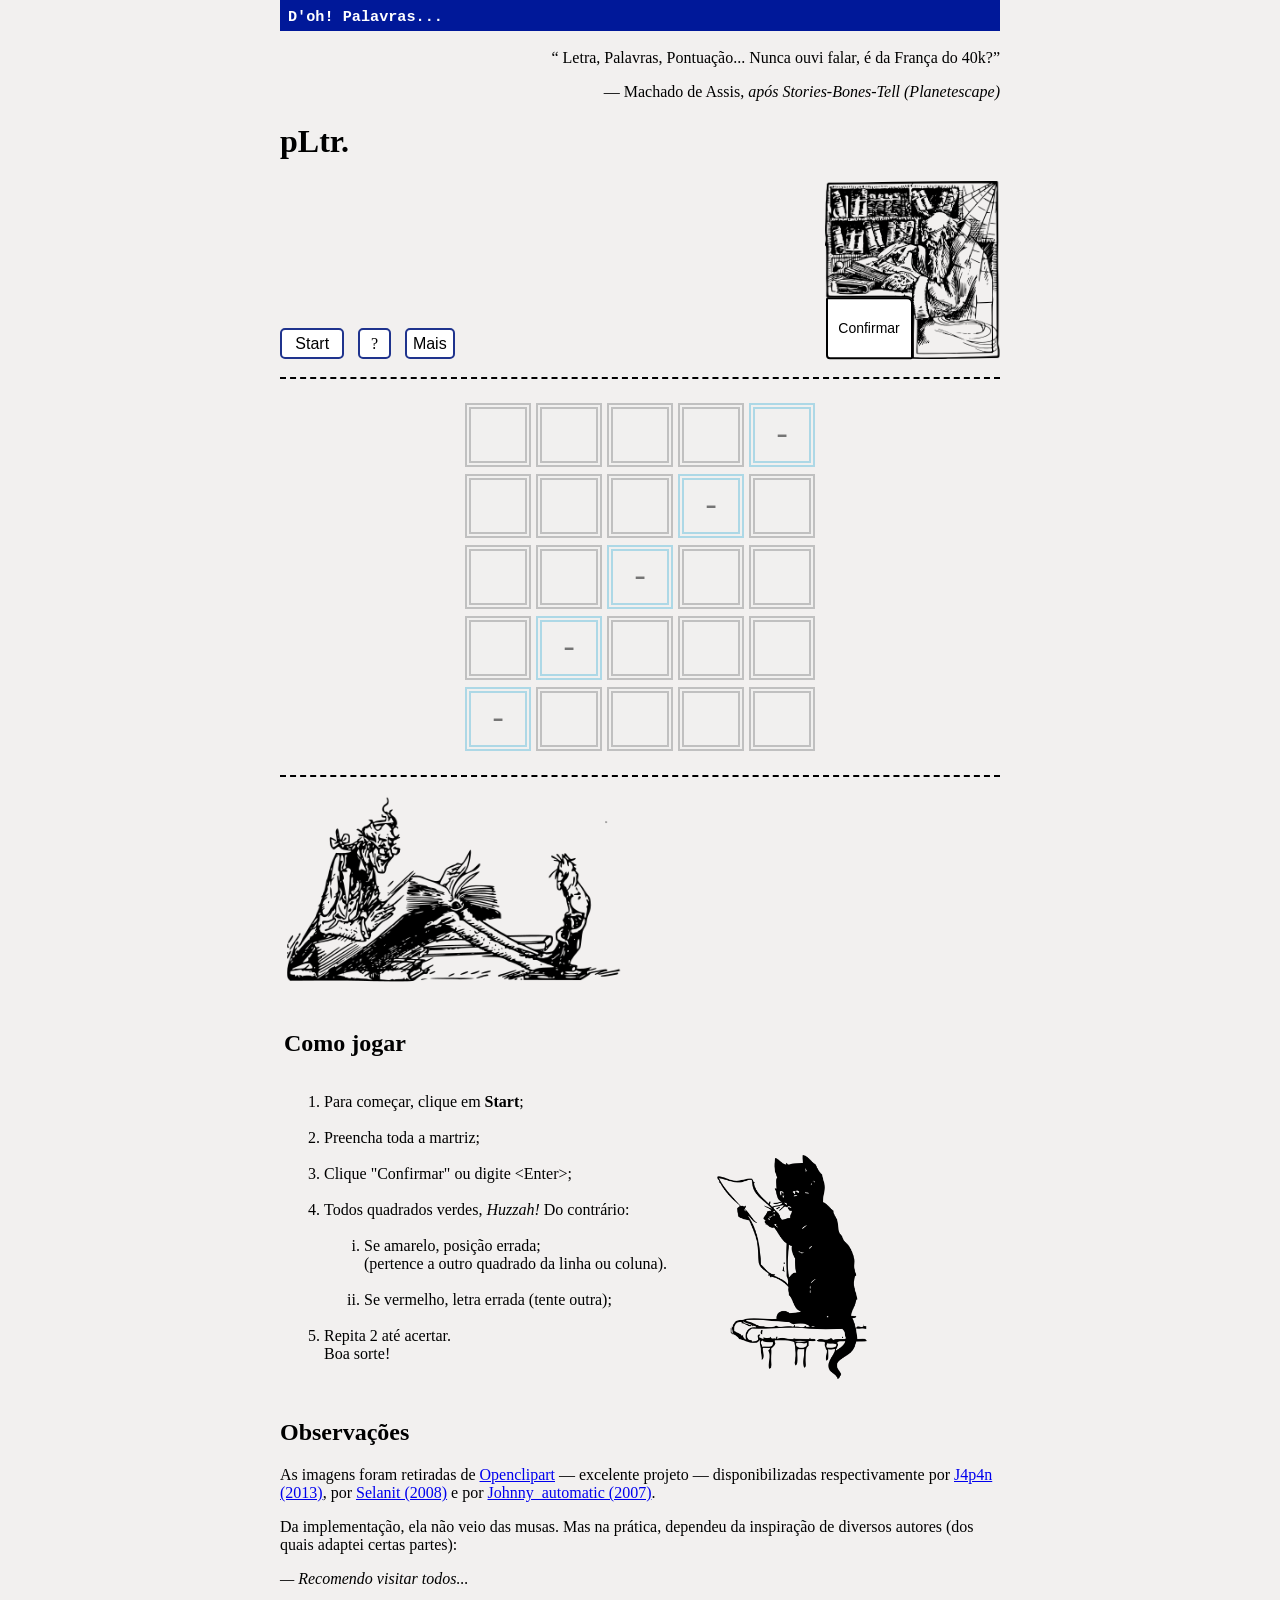
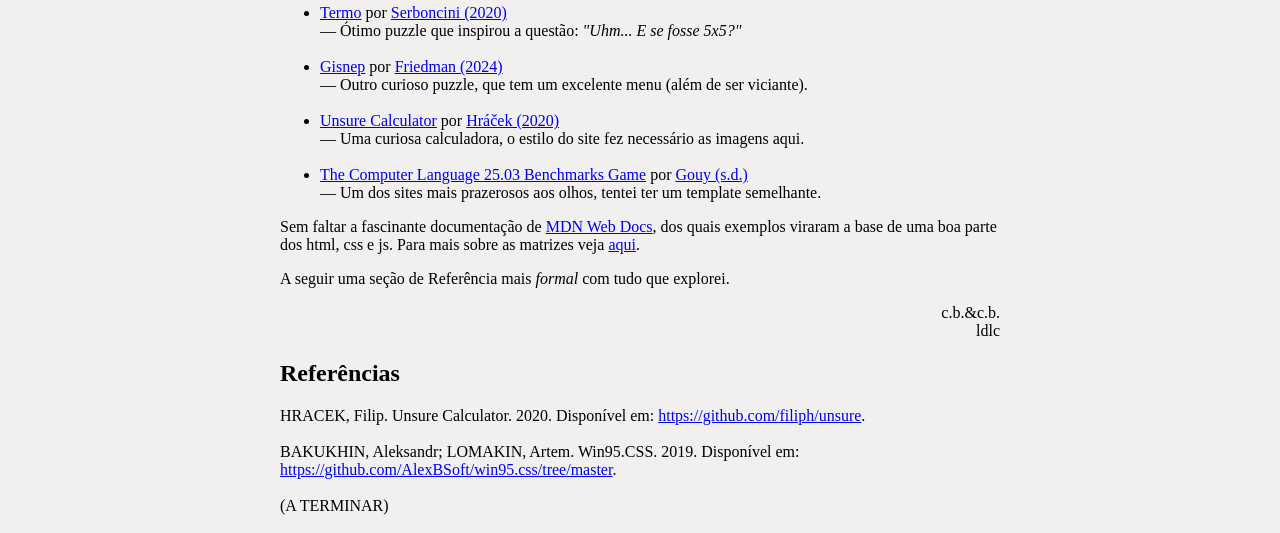
<file: index.html>
<!DOCTYPE html>
<html lang="pt">

<head>
  <title>pLtr</title>
  <meta charset="UTF-8">
  <meta name="viewport" content="width=device-width, initial-scale=1.0">

  <link rel="icon" type="image/png" href="img/tmp.svg">
  <script src="magick.js" defer></script>
  <link rel="stylesheet" href="style.css">
</head>

<body>
  <div class="corpus">
    <header>
      <h3> D'oh! Palavras...</h3>
    </header>

    <main>
      <br>
      <div class="frase">
        <q> Letra, Palavras, Pontuação... Nunca ouvi falar, é da França do 40k?</q>
        <p>— Machado de Assis, <cite>após Stories-Bones-Tell (Planetescape)</cite></p>
      </div>

      <h1>pLtr.</h1>

      <div class="lin">
        <div class="col">
          <div id="tooltip" class="lin">
            <button type="button" id="preparar" class="btnTema">Start</button>
            <a id="aHelp" href="#comoJ" class="btnTema">?</a>
            <button type="button" id="reserva" class="btnTema">Mais</button>
          </div>        
        </div>        
        <div class="col">
          <div id="timerlin" class="lin">
            <p id="timer">00:00</p>
          </div>
        </div>
        <div class="col">
          <div class="btnImage">
            <button type="button" id="verif" class="btnVerificar">Confirmar</button>
            <img src="img/Old_Man_And_Books_j4p4n.png" alt="Old Man and Books" width="175px">
          </div>
        </div>
      </div>
      <br>

      <div class="matriz">
        <div class="lin">
          <input class="iletra" type="text" maxlength="1" readonly="true" disabled>
          <input class="iletra" type="text" maxlength="1" readonly="true" disabled>
          <input class="iletra" type="text" maxlength="1" readonly="true" disabled>
          <input class="iletra" type="text" maxlength="1" readonly="true" disabled>
          <input class="idica" type="text" maxlength="1" readonly="true" placeholder="-" disabled>
        </div>      
        <div class="lin">
          <input class="iletra" type="text" maxlength="1" readonly="true" disabled>
          <input class="iletra" type="text" maxlength="1" readonly="true" disabled>
          <input class="iletra" type="text" maxlength="1" readonly="true" disabled>
          <input class="idica" type="text" maxlength="1" readonly="true" placeholder="-" disabled>
          <input class="iletra" type="text" maxlength="1" readonly="true" disabled>
        </div>      
        <div class="lin">
          <input class="iletra" type="text" maxlength="1" readonly="true" disabled>
          <input class="iletra" type="text" maxlength="1" readonly="true" disabled>
          <input class="idica" type="text" maxlength="1" readonly="true" placeholder="-" disabled>
          <input class="iletra" type="text" maxlength="1" readonly="true" disabled>
          <input class="iletra" type="text" maxlength="1" readonly="true" disabled>
        </div>      
        <div class="lin">
          <input class="iletra" type="text" maxlength="1" readonly="true" disabled>
          <input class="idica" type="text" maxlength="1" readonly="true" placeholder="-" disabled>
          <input class="iletra" type="text" maxlength="1" readonly="true" disabled>
          <input class="iletra" type="text" maxlength="1" readonly="true" disabled>
          <input class="iletra" type="text" maxlength="1" readonly="true" disabled>
        </div>      
        <div class="lin">
          <input class="idica" type="text" maxlength="1" readonly="true" placeholder="-" disabled>
          <input class="iletra" type="text" maxlength="1" readonly="true" disabled>
          <input class="iletra" type="text" maxlength="1" readonly="true" disabled>
          <input class="iletra" type="text" maxlength="1" readonly="true" disabled>
          <input class="iletra" type="text" maxlength="1" readonly="true" disabled>
        </div>
      </div>
      <br>

      <div class="lin">
        <div class="col">
          <img src="img/Man_Reading_to_Cat_Selanit.png" alt="Old Man and Books" width="350px">
        </div>      
        <div class="col" id="colComment">
          <textarea name="textarea" id="comment" rows="5" cols="20" readonly>teste</textarea>
        </div>
      </div>
    </main>
    <br>

    <article>
      <h2 id="comoJ"> Como jogar </h2>

      <div class="lin">
        <ol>
          <li>Para começar, clique em <b>Start</b>;</li>
          <br>
          <li>Preencha toda a martriz;</li>
          <br>
          <li>Clique "Confirmar" ou digite &lt;Enter&gt;;</li>
          <br>
          <li>Todos quadrados verdes, <i>Huzzah!</i> Do contrário:</li>
          <br>
          <ol type="i">
            <li>Se amarelo, posição errada;<br>(pertence a outro quadrado da linha ou coluna).</li>
            <br>
            <li>Se vermelho, letra errada (tente outra);</li>
          </ol>
          <br>
          <li>Repita 2 até acertar.<br> Boa sorte!</li>
        </ol>
        <div class="col">
          <img src="img/Cat_Reading_Johnny_Automatic.png" alt="Cat Reading" width="150px">
        </div>
      </div>
    </article>

    <br>
    <footer>
      <h2> Observações </h2>

      <p>
      As imagens foram retiradas de <a href="https://openclipart.org/">Openclipart</a> 
      — excelente projeto — disponibilizadas respectivamente por 
      <a href="https://openclipart.org/detail/183916/old-man-and-books">J4p4n (2013)</a>, por
      <a href="https://openclipart.org/detail/16346/man-reading-to-cat">Selanit (2008)</a> e por
      <a href="https://openclipart.org/detail/4502/cat-reading">Johnny_automatic (2007)</a>.
      </p> 

      <p>
      Da implementação, ela não veio das musas.
      Mas na prática, dependeu da inspiração de diversos autores 
      (dos quais adaptei certas partes):
      </p>

      <i> — Recomendo visitar todos...</i>

      <ul>
        <li>
          <a href="https://term.ooo/">Termo</a> por <a href="https://openclipart.org/detail/183916/old-man-and-books">Serboncini (2020)</a> 
          <br> — Ótimo puzzle que inspirou a questão: <i>"Uhm... E se fosse 5x5?"</i>
        </li>
        <br>

        <li>
          <a href="https://gisnep.com/">Gisnep</a> por <a href="https://ironicsans.ghost.io/made-new-daily-puzzle-called-gisnep/">Friedman (2024)</a> 
          <br >— Outro curioso puzzle, que tem um excelente menu (além de ser viciante).
        </li>
        <br>

        <li>
          <a href="https://filiph.github.io/unsure/">Unsure Calculator</a> por <a href="https://filiph.net/">Hráček (2020)</a>
          <br>— Uma curiosa calculadora, o estilo do site fez necessário as imagens aqui.
        </li>
        <br>

        <li>
          <a href="https://benchmarksgame-team.pages.debian.net/benchmarksgame/">The Computer Language 25.03 Benchmarks Game</a> por <a href="https://filiph.net/">Gouy (s.d.)</a>
          <br>— Um dos sites mais prazerosos aos olhos, tentei ter um template semelhante.
        </li>
      </ul>

      <p>
      Sem faltar a fascinante documentação de <a href="https://developer.mozilla.org/en-US/">MDN Web Docs</a>, 
      dos quais exemplos viraram a base de uma boa parte dos html, css e js. Para mais sobre as matrizes veja 
      <a href="https://github.com/Magocho/pLtr/tree/main">aqui</a>.
      </p>

      <p> A seguir uma seção de Referência mais <i>formal</i> com tudo que explorei.</p>

      <div class="frase">
        c.b.&c.b.
        <br> ldlc
      </div>

      <h2> Referências </h2>
      HRACEK, Filip. Unsure Calculator. 2020. Disponível em: 
      <a href="https://github.com/filiph/unsure">https://github.com/filiph/unsure</a>.
      <br><br>
      BAKUKHIN, Aleksandr; LOMAKIN, Artem. Win95.CSS. 2019. Disponível em: 
      <a href="https://github.com/AlexBSoft/win95.css/tree/master">https://github.com/AlexBSoft/win95.css/tree/master</a>.
      <br><br>
      (A TERMINAR)
      <br><br>
    </footer>
  </div>          

  <dialog id="popUp">
    <div class="pos">
      <button type="button" id="fechar">X</button>
    </div>

    <div class="lin">
      <h2>Outra Matriz:</h2>
    </div>
    <br>

    <div class="lin">
      <button type="button" id="sorte">Puzzle:</button>
      <input type="number" id="mNumero" min="1" max="366" value="1" required>
    </div>
    <br>

    <div class="lin" id="fim">
      <button type="button" class="btnTema" id="okPopUp">ok!</button>
    </div>
  </dialog>
</body>

</html>
</file>
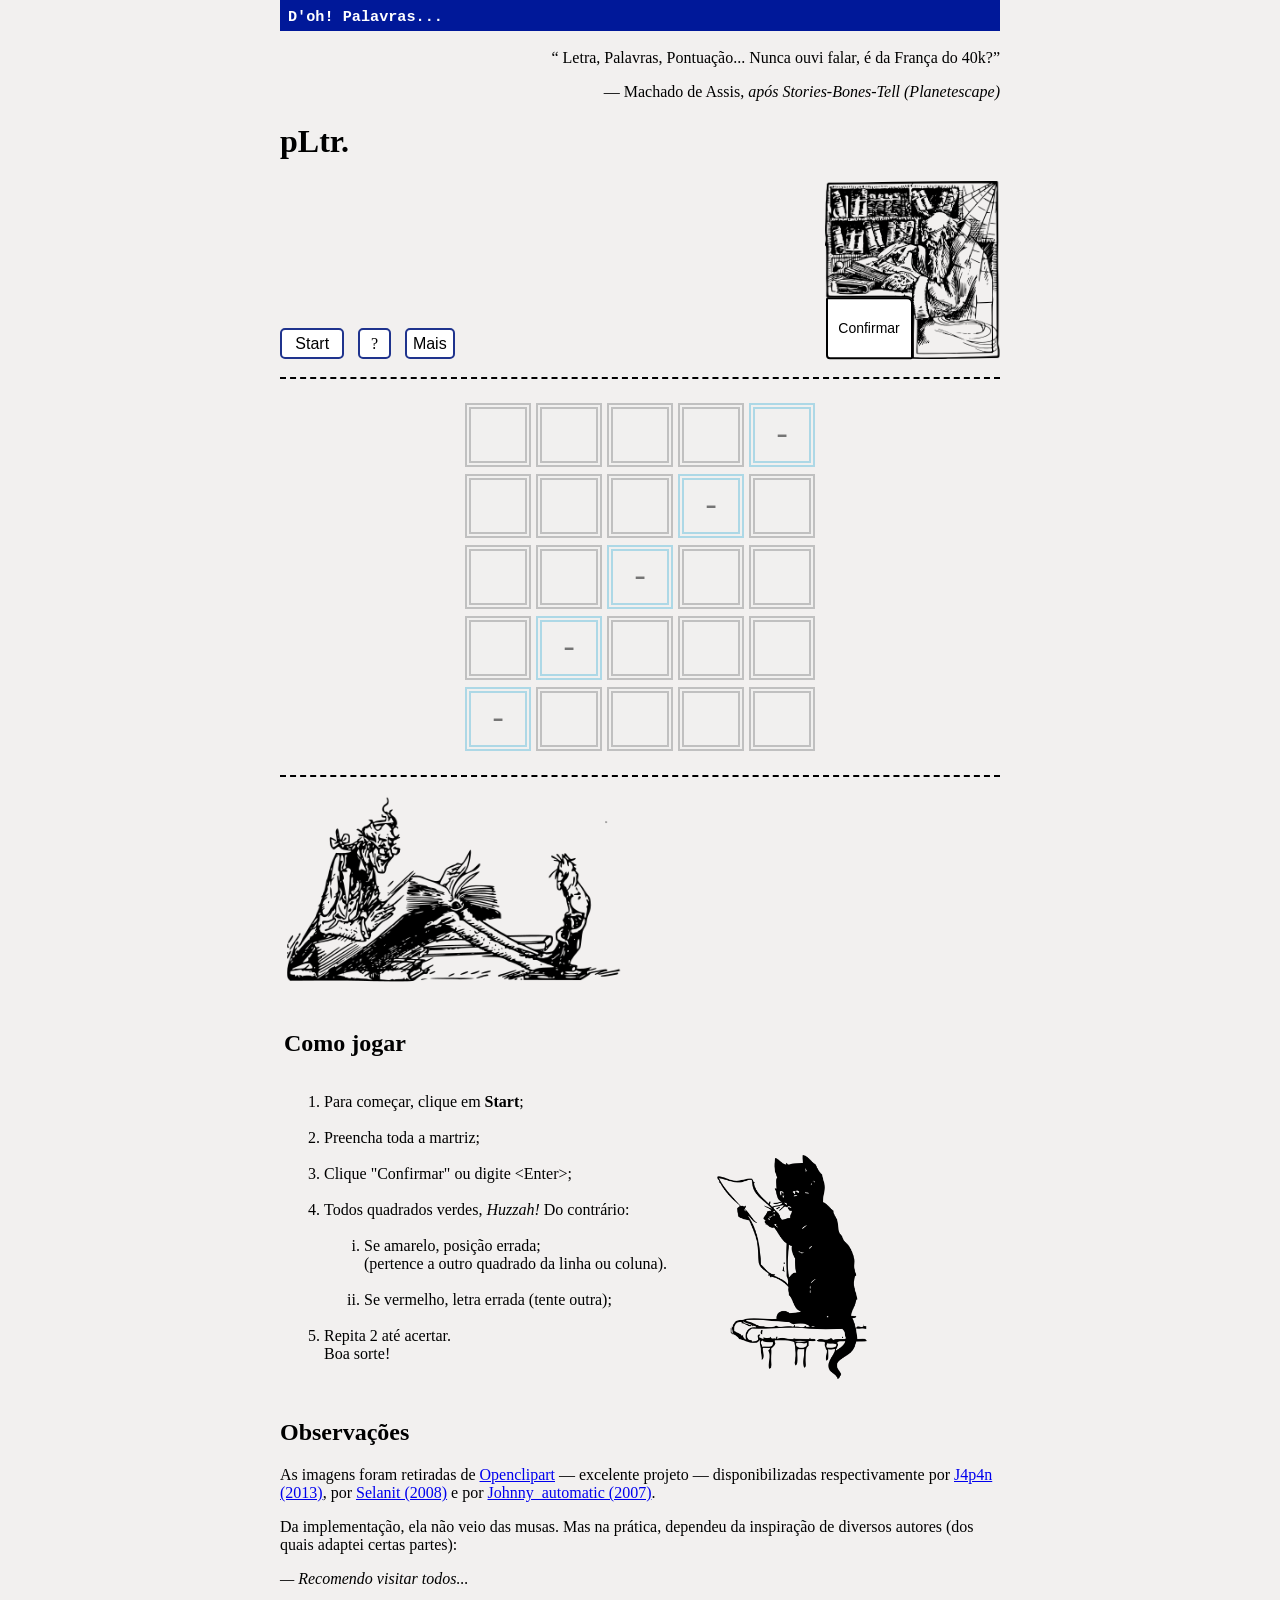
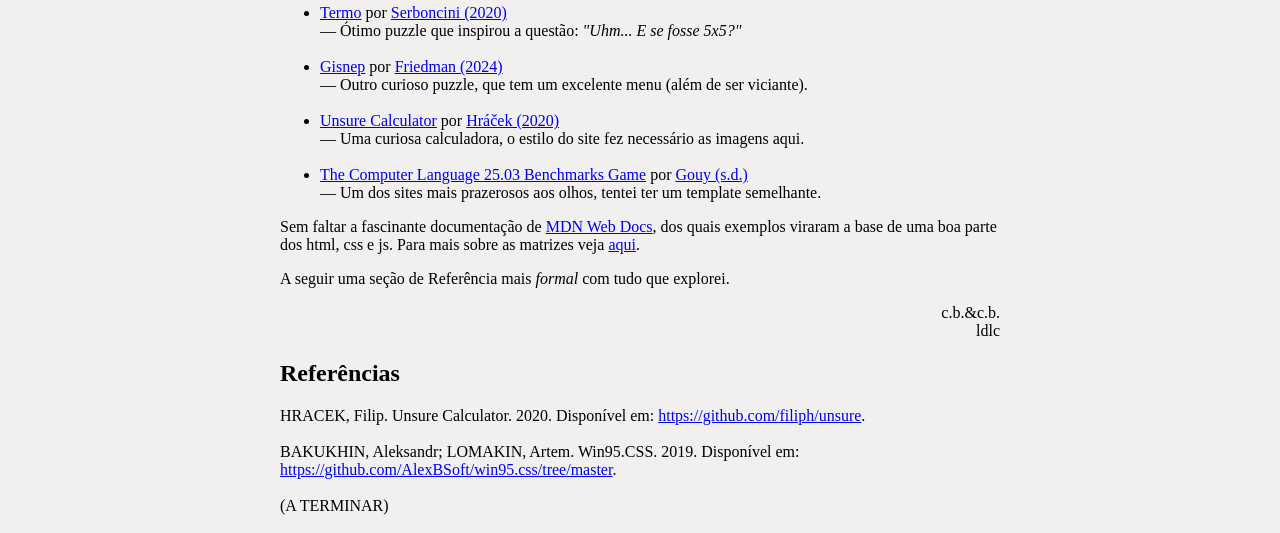
<file: proj/index.html>
<!DOCTYPE html>
<html lang="pt">

<head>
  <title>pLtr</title>
  <meta charset="UTF-8">
  <meta name="viewport" content="width=device-width, initial-scale=1.0">

  <link rel="icon" type="image/png" href="img/tmp.svg">
  <script src="magick.js" defer></script>
  <link rel="stylesheet" href="style.css">
</head>

<body>
  <div class="corpus">
    <header>
      <h3> D'oh! Palavras...</h3>
    </header>

    <main>
      <br>
      <div class="frase">
        <q> Letra, Palavras, Pontuação... Nunca ouvi falar, é da França do 40k?</q>
        <p>— Machado de Assis, <cite>após Stories-Bones-Tell (Planetescape)</cite></p>
      </div>

      <h1>pLtr.</h1>

      <div class="lin">
        <div class="col">
          <div id="tooltip" class="lin">
            <button type="button" id="preparar" class="btnTema">Start</button>
            <a id="aHelp" href="#comoJ" class="btnTema">?</a>
            <button type="button" id="reserva" class="btnTema">Mais</button>
          </div>        
        </div>        
        <div class="col">
          <div id="timerlin" class="lin">
            <p id="timer">00:00</p>
          </div>
        </div>
        <div class="col">
          <div class="btnImage">
            <button type="button" id="verif" class="btnVerificar">Confirmar</button>
            <img src="img/Old_Man_And_Books_j4p4n.png" alt="Old Man and Books" width="175px">
          </div>
        </div>
      </div>
      <br>

      <div class="matriz">
        <div class="lin">
          <input class="iletra" type="text" maxlength="1" readonly="true" disabled>
          <input class="iletra" type="text" maxlength="1" readonly="true" disabled>
          <input class="iletra" type="text" maxlength="1" readonly="true" disabled>
          <input class="iletra" type="text" maxlength="1" readonly="true" disabled>
          <input class="idica" type="text" maxlength="1" readonly="true" placeholder="-" disabled>
        </div>      
        <div class="lin">
          <input class="iletra" type="text" maxlength="1" readonly="true" disabled>
          <input class="iletra" type="text" maxlength="1" readonly="true" disabled>
          <input class="iletra" type="text" maxlength="1" readonly="true" disabled>
          <input class="idica" type="text" maxlength="1" readonly="true" placeholder="-" disabled>
          <input class="iletra" type="text" maxlength="1" readonly="true" disabled>
        </div>      
        <div class="lin">
          <input class="iletra" type="text" maxlength="1" readonly="true" disabled>
          <input class="iletra" type="text" maxlength="1" readonly="true" disabled>
          <input class="idica" type="text" maxlength="1" readonly="true" placeholder="-" disabled>
          <input class="iletra" type="text" maxlength="1" readonly="true" disabled>
          <input class="iletra" type="text" maxlength="1" readonly="true" disabled>
        </div>      
        <div class="lin">
          <input class="iletra" type="text" maxlength="1" readonly="true" disabled>
          <input class="idica" type="text" maxlength="1" readonly="true" placeholder="-" disabled>
          <input class="iletra" type="text" maxlength="1" readonly="true" disabled>
          <input class="iletra" type="text" maxlength="1" readonly="true" disabled>
          <input class="iletra" type="text" maxlength="1" readonly="true" disabled>
        </div>      
        <div class="lin">
          <input class="idica" type="text" maxlength="1" readonly="true" placeholder="-" disabled>
          <input class="iletra" type="text" maxlength="1" readonly="true" disabled>
          <input class="iletra" type="text" maxlength="1" readonly="true" disabled>
          <input class="iletra" type="text" maxlength="1" readonly="true" disabled>
          <input class="iletra" type="text" maxlength="1" readonly="true" disabled>
        </div>
      </div>
      <br>

      <div class="lin">
        <div class="col">
          <img src="img/Man_Reading_to_Cat_Selanit.png" alt="Old Man and Books" width="350px">
        </div>      
        <div class="col" id="colComment">
          <textarea name="textarea" id="comment" rows="5" cols="20" readonly>teste</textarea>
        </div>
      </div>
    </main>
    <br>

    <article>
      <h2 id="comoJ"> Como jogar </h2>

      <div class="lin">
        <ol>
          <li>Para começar, clique em <b>Start</b>;</li>
          <br>
          <li>Preencha toda a martriz;</li>
          <br>
          <li>Clique "Confirmar" ou digite &lt;Enter&gt;;</li>
          <br>
          <li>Todos quadrados verdes, <i>Huzzah!</i> Do contrário:</li>
          <br>
          <ol type="i">
            <li>Se amarelo, posição errada;<br>(pertence a outro quadrado da linha ou coluna).</li>
            <br>
            <li>Se vermelho, letra errada (tente outra);</li>
          </ol>
          <br>
          <li>Repita 2 até acertar.<br> Boa sorte!</li>
        </ol>
        <div class="col">
          <img src="img/Cat_Reading_Johnny_Automatic.png" alt="Cat Reading" width="150px">
        </div>
      </div>
    </article>

    <br>
    <footer>
      <h2> Observações </h2>

      <p>
      As imagens foram retiradas de <a href="https://openclipart.org/">Openclipart</a> 
      — excelente projeto — disponibilizadas respectivamente por 
      <a href="https://openclipart.org/detail/183916/old-man-and-books">J4p4n (2013)</a>, por
      <a href="https://openclipart.org/detail/16346/man-reading-to-cat">Selanit (2008)</a> e por
      <a href="https://openclipart.org/detail/4502/cat-reading">Johnny_automatic (2007)</a>.
      </p> 

      <p>
      Da implementação, ela não veio das musas.
      Mas na prática, dependeu da inspiração de diversos autores 
      (dos quais adaptei certas partes):
      </p>

      <i> — Recomendo visitar todos...</i>

      <ul>
        <li>
          <a href="https://term.ooo/">Termo</a> por <a href="https://openclipart.org/detail/183916/old-man-and-books">Serboncini (2020)</a> 
          <br> — Ótimo puzzle que inspirou a questão: <i>"Uhm... E se fosse 5x5?"</i>
        </li>
        <br>

        <li>
          <a href="https://gisnep.com/">Gisnep</a> por <a href="https://ironicsans.ghost.io/made-new-daily-puzzle-called-gisnep/">Friedman (2024)</a> 
          <br >— Outro curioso puzzle, que tem um excelente menu (além de ser viciante).
        </li>
        <br>

        <li>
          <a href="https://filiph.github.io/unsure/">Unsure Calculator</a> por <a href="https://filiph.net/">Hráček (2020)</a>
          <br>— Uma curiosa calculadora, o estilo do site fez necessário as imagens aqui.
        </li>
        <br>

        <li>
          <a href="https://benchmarksgame-team.pages.debian.net/benchmarksgame/">The Computer Language 25.03 Benchmarks Game</a> por <a href="https://filiph.net/">Gouy (s.d.)</a>
          <br>— Um dos sites mais prazerosos aos olhos, tentei ter um template semelhante.
        </li>
      </ul>

      <p>
      Sem faltar a fascinante documentação de <a href="https://developer.mozilla.org/en-US/">MDN Web Docs</a>, 
      dos quais exemplos viraram a base de uma boa parte dos html, css e js. Para mais sobre as matrizes veja 
      <a href="https://benchmarksgame-team.pages.debian.net/benchmarksgame/">aqui</a>.
      </p>

      <p> A seguir uma seção de Referência mais <i>formal</i> com tudo que explorei.</p>

      <div class="frase">
        c.b.&c.b.
        <br> ldlc
      </div>

      <h2> Referências </h2>
      HRACEK, Filip. Unsure Calculator. 2020. Disponível em: 
      <a href="https://github.com/filiph/unsure">https://github.com/filiph/unsure</a>.
      <br><br>
      BAKUKHIN, Aleksandr; LOMAKIN, Artem. Win95.CSS. 2019. Disponível em: 
      <a href="https://github.com/AlexBSoft/win95.css/tree/master">https://github.com/AlexBSoft/win95.css/tree/master</a>.
      <br><br>
      (A TERMINAR)
      <br><br>
    </footer>
  </div>          

  <dialog id="popUp">
    <div class="pos">
      <button type="button" id="fechar">X</button>
    </div>

    <div class="lin">
      <h2>Outra Matriz:</h2>
    </div>
    <br>

    <div class="lin">
      <button type="button" id="sorte">Puzzle:</button>
      <input type="number" id="mNumero" min="1" max="366" value="1" required>
    </div>
    <br>

    <div class="lin" id="fim">
      <button type="button" class="btnTema" id="okPopUp">ok!</button>
    </div>
  </dialog>
</body>

</html>
</file>
<file: style.css>
body {
  max-width: 720px;
  margin: 0 auto;
  background-color: #f2f0ef;
}

article { padding: 3pt 2pt 2pt 3pt; }
input:focus {outline:none;}

header {
  background-color: #001899;
  margin: 0 auto;
}

header h3 {
  color: white;
  margin: 0;
  font-family: monospace;
  padding: 6pt 4pt 4pt 6pt;
}

.corpus {
  /* background-color: #FAF0E6; */
  /* border: 1px double #7A90FF;*/
  border-radius: 1px;
}

.frase{ text-align: right; }
.lin {
  display: flex;
  flex-direction: row;
  gap: 50px;
}

.col {
  display: flex;
  flex-direction: column;
  justify-content: flex-end;
  flex: 1;
}

#colComment {
  justify-content: center;
  align-items: center;
}

#tooltip {
  display: flex;
  align-items: center;
  gap: 14px;
}

#aHelp {
  background-color: white;
  padding: 6pt 8pt 6pt 8pt;
}

#timer { 
  visibility: hidden;
  font-size: 36px; 
  margin: 0; 
}

#timerlin {
  display: flex;
  justify-content: center;
  align-items: flex-end;
  height: 100%;
}

#preparar { padding: 6pt 10pt 6pt 10pt; }
.btnTema:hover { transform: scale(1.14); }
.btnaTema:active { transform: scale(0.97); }
.btnTema {
  font-size: 16px;
  height: 31px;
  border: 2px solid #1F338D;
  border-radius: 5px;
  position: relative;
  cursor: pointer;
  transition: background-color 0.3s, transform 0.2s;

  display: inline-flex;
  align-items: center;
  justify-content: center;
  text-decoration: none;
  color: black;
  box-sizing: border-box;
}

.btnImage {
  margin-left: auto;
  position: relative;
  width: 175px;
}

.btnImage img {
  width: 175px;
  display: block;
}

.btnVerificar:hover {
  transform: translate(-100%, -14%) scale(1.07);
  background-color: chocolate;
}
.btnVerificar:active { transform: translate(-100%, -14%) scale(0.97); }
.btnVerificar {
  font-size: 14px;
  border: 2px solid black;
  position: absolute;
  width: 87px;
  height: 62px;
  left: 50%;
  top: 70%;
  border-radius: 2px 6px 2px 4px;
  background-color: white;
  cursor: pointer;
  transform: translate(-100%, -14%);
  transition: transform 0.2s ease;
}

button {
  background-color: white;
  transition: background-color 0.3s ease;
}

#comment {
  visibility: hidden;
  border: 2px dashed #555;
  border-radius: 12px;
  padding-left: 12px;
  outline: none;
  resize: none;
  font-size: 14px;
}

.matriz {
  align-items: center;
  display: flex;
  flex-direction: column;
  gap: 7px;
  padding-top: 24px;
  padding-bottom: 24px;
  border-top: 2px dashed;
  border-bottom: 2px dashed;
}

.matriz .lin {
  display: flex;
  gap: 5px;
}

.iletra:focus {
  outline: none;
  border-color: purple !important;
  border-bottom: 8px solid purple;
  caret-color: transparent;
  background-color: #DAB1DA;
  transform: scale(1.08);
}

.iletra {
  width: 50px;
  height: 50px;
  align-items: center;
  justify-content: center;
  font-family: monospace;
  font-size: 2rem;
  text-align: center;
  text-transform: uppercase;
  border-radius: 0px;
  border: 6px double silver;
  transition: transform 0.15s ease,              
              border-color 0.2s ease,
              background-color 0.2s ease;

  &:disabled {
    pointer-events: none;
    color: black;
    opacity: 1;
  }
}

.idica {
  width: 50px;
  height: 50px;
  align-items: center;
  justify-content: center;
  font-family: monospace;
  font-size: 2rem;
  text-align: center;
  text-transform: uppercase;
  border-radius: 0px;
  border: 6px double lightblue;

  &:disabled {  
    color: black;
    opacity: 1;
  }
}

#popUp {
  padding: 50px 100px 50px 100px;
  background-color: white;
  text-align: left;
  border-radius: 12px;
  border: 0px;

  ::backdrop {
    background: rgba(0, 0, 0, 0.35);
    backdrop-filter: blur(10px);
  }

  .pos {  
    position: absolute;
    top: 8px;
    right: 8px;
  }
}

#fechar {
  font-size: 20px;
  border: none;
  background-color: none;
  color: black;
  font-weight: bold;
  cursor: pointer;
}

#sorte {
  font-size: 14px;
  cursor: pointer;
  :hover {
  }
}

#fim {
  display: flex;
  align-items: center;
  justify-content: center;
}
</file>
<file: proj/style.css>
body {
  max-width: 720px;
  margin: 0 auto;
  background-color: #f2f0ef;
}

article { padding: 3pt 2pt 2pt 3pt; }
input:focus {outline:none;}

header {
  background-color: #001899;
  margin: 0 auto;
}

header h3 {
  color: white;
  margin: 0;
  font-family: monospace;
  padding: 6pt 4pt 4pt 6pt;
}

.corpus {
  /* background-color: #FAF0E6; */
  /* border: 1px double #7A90FF;*/
  border-radius: 1px;
}

.frase{ text-align: right; }
.lin {
  display: flex;
  flex-direction: row;
  gap: 50px;
}

.col {
  display: flex;
  flex-direction: column;
  justify-content: flex-end;
  flex: 1;
}

#colComment {
  justify-content: center;
  align-items: center;
}

#tooltip {
  display: flex;
  align-items: center;
  gap: 14px;
}

#aHelp {
  background-color: white;
  padding: 6pt 8pt 6pt 8pt;
}

#timer { 
  visibility: hidden;
  font-size: 36px; 
  margin: 0; 
}

#timerlin {
  display: flex;
  justify-content: center;
  align-items: flex-end;
  height: 100%;
}

#preparar { padding: 6pt 10pt 6pt 10pt; }
.btnTema:hover { transform: scale(1.14); }
.btnaTema:active { transform: scale(0.97); }
.btnTema {
  font-size: 16px;
  height: 31px;
  border: 2px solid #1F338D;
  border-radius: 5px;
  position: relative;
  cursor: pointer;
  transition: background-color 0.3s, transform 0.2s;

  display: inline-flex;
  align-items: center;
  justify-content: center;
  text-decoration: none;
  color: black;
  box-sizing: border-box;
}

.btnImage {
  margin-left: auto;
  position: relative;
  width: 175px;
}

.btnImage img {
  width: 175px;
  display: block;
}

.btnVerificar:hover {
  transform: translate(-100%, -14%) scale(1.07);
  background-color: chocolate;
}
.btnVerificar:active { transform: translate(-100%, -14%) scale(0.97); }
.btnVerificar {
  font-size: 14px;
  border: 2px solid black;
  position: absolute;
  width: 87px;
  height: 62px;
  left: 50%;
  top: 70%;
  border-radius: 2px 6px 2px 4px;
  background-color: white;
  cursor: pointer;
  transform: translate(-100%, -14%);
  transition: transform 0.2s ease;
}

button {
  background-color: white;
  transition: background-color 0.3s ease;
}

#comment {
  visibility: hidden;
  border: 2px dashed #555;
  border-radius: 12px;
  padding-left: 12px;
  outline: none;
  resize: none;
  font-size: 14px;
}

.matriz {
  align-items: center;
  display: flex;
  flex-direction: column;
  gap: 7px;
  padding-top: 24px;
  padding-bottom: 24px;
  border-top: 2px dashed;
  border-bottom: 2px dashed;
}

.matriz .lin {
  display: flex;
  gap: 5px;
}

.iletra:focus {
  outline: none;
  border-color: purple !important;
  border-bottom: 8px solid purple;
  caret-color: transparent;
  background-color: #DAB1DA;
  transform: scale(1.08);
}

.iletra {
  width: 50px;
  height: 50px;
  align-items: center;
  justify-content: center;
  font-family: monospace;
  font-size: 2rem;
  text-align: center;
  text-transform: uppercase;
  border-radius: 0px;
  border: 6px double silver;
  transition: transform 0.15s ease,              
              border-color 0.2s ease,
              background-color 0.2s ease;

  &:disabled {
    pointer-events: none;
    color: black;
    opacity: 1;
  }
}

.idica {
  width: 50px;
  height: 50px;
  align-items: center;
  justify-content: center;
  font-family: monospace;
  font-size: 2rem;
  text-align: center;
  text-transform: uppercase;
  border-radius: 0px;
  border: 6px double lightblue;

  &:disabled {  
    color: black;
    opacity: 1;
  }
}

#popUp {
  padding: 50px 100px 50px 100px;
  background-color: white;
  text-align: left;
  border-radius: 12px;
  border: 0px;

  ::backdrop {
    background: rgba(0, 0, 0, 0.35);
    backdrop-filter: blur(10px);
  }

  .pos {  
    position: absolute;
    top: 8px;
    right: 8px;
  }
}

#fechar {
  font-size: 20px;
  border: none;
  background-color: none;
  color: black;
  font-weight: bold;
  cursor: pointer;
}

#sorte {
  font-size: 14px;
  cursor: pointer;
  :hover {
  }
}

#fim {
  display: flex;
  align-items: center;
  justify-content: center;
}
</file>
